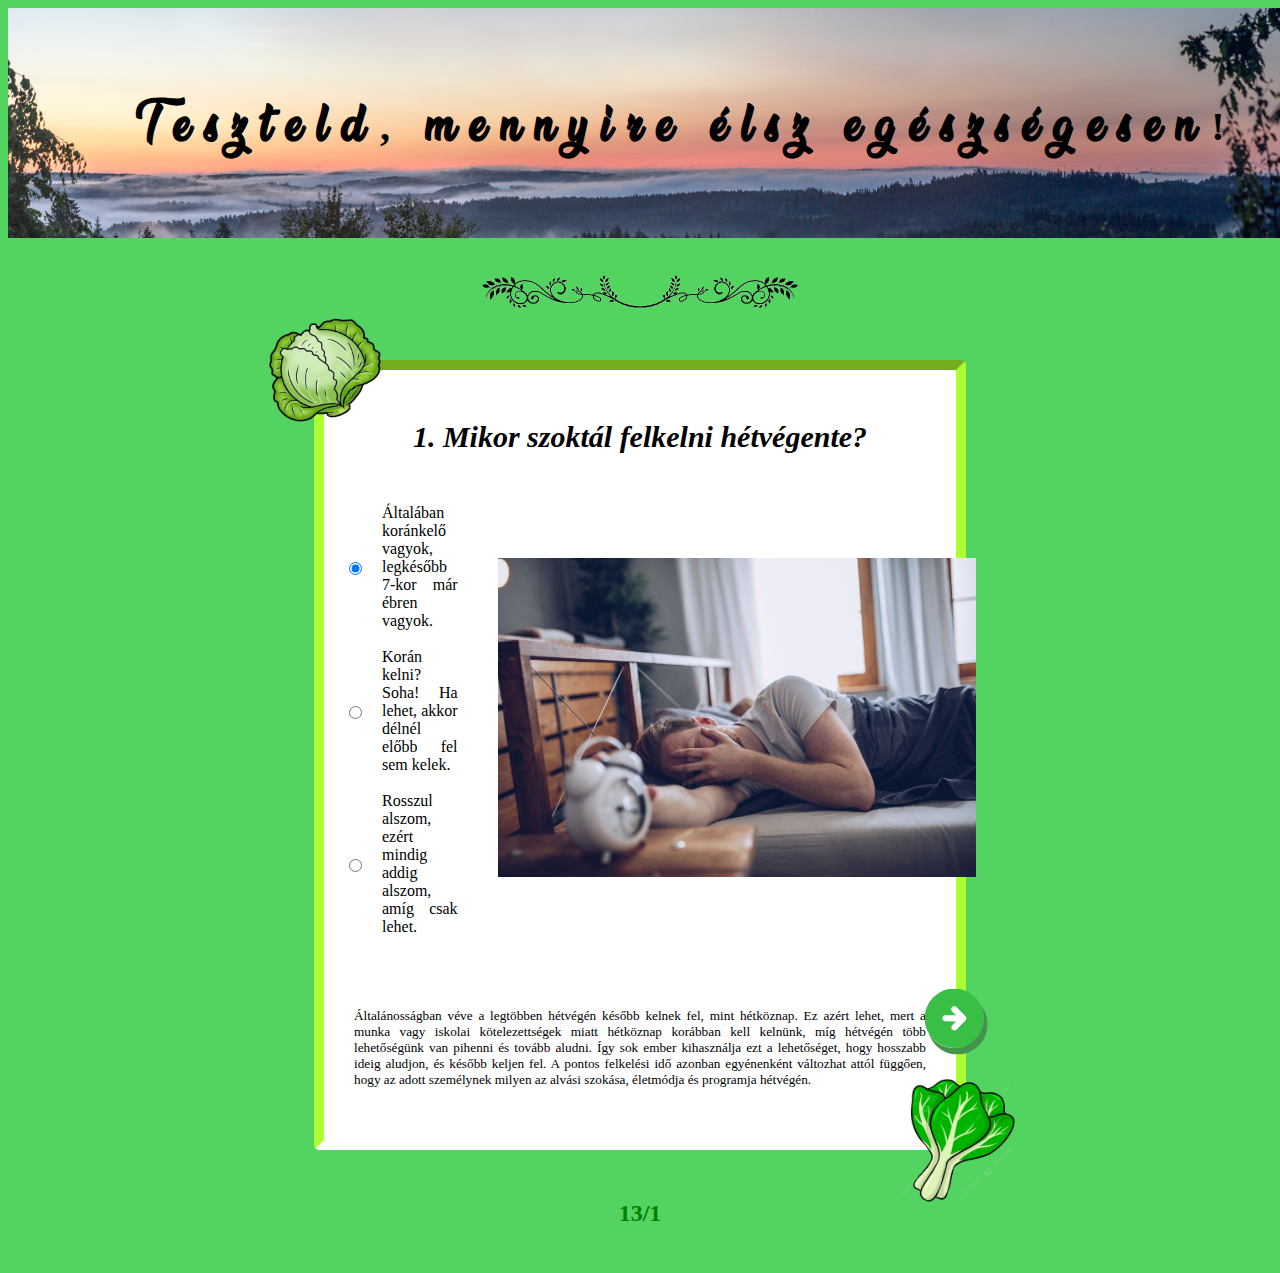
<file: quiz.html>
<!DOCTYPE html>
<html lang="en">

<head>
    <meta charset="UTF-8" />
    <meta name="viewport" content="width=device-width, initial-scale=1.0" />
    <title>Teszteld, mennyire élsz egészségesen!</title>
    <link href="https://cdn.jsdelivr.net/npm/bootstrap@5.3.2/dist/css/bootstrap.min.css" rel="stylesheet"
        integrity="sha384-T3c6CoIi6uLrA9TneNEoa7RxnatzjcDSCmG1MXxSR1GAsXEV/Dwwykc2MPK8M2HN" crossorigin="anonymous" />
    <script src="https://cdn.jsdelivr.net/npm/bootstrap@5.3.2/dist/js/bootstrap.bundle.min.js"
        integrity="sha384-C6RzsynM9kWDrMNeT87bh95OGNyZPhcTNXj1NW7RuBCsyN/o0jlpcV8Qyq46cDfL"
        crossorigin="anonymous"></script>
    <link rel="stylesheet" href="quiz.css" />
    <script defer src="quiz.js"></script>
</head>

<body>
    <header class="quizHeader">
        <h1 class="quizTitle">Teszteld, mennyire élsz egészségesen!</h1>
    </header>
    <div class="conatiner mainContainer">
        <div class="row">
            <div class="col-md-12 col-sm-12">
                <div class="imageborder">
                    <img class="vineimage" src="images/border.png" alt="border" />
                </div>
            </div>
        </div>
        <div id="quizdiv" class="quizdiv">
            <div id="quizGame">
                <div class="cabages">
                    <img class="cabage1" src="images/cabbage1.png" alt="káposzta">
                </div>
                <div class="row">
                    <div id="quizForm" class="quizForm col-md-12 col-sm-12">
                        <h3 id="kerdestext">Ide jön a kérdés</h3>
                    </div>
                </div>
                <div id="quizForm" class="quizForm row">
                    <div class="col-lg-6 col-md-12 col-sm-12">
                        <div class="answerButtons">
                            <div class="inlined">
                                <input class="radiobutton" checked type="radio" id="valasz1" name="valasz" />
                                <label id="lehetoseg1" for="valasz1">valasz1</label>
                            </div>
                            <br>
                            <div class="inlined">
                                <input class="radiobutton" type="radio" id="valasz2" name="valasz" />
                                <label id="lehetoseg2" for="valasz2">valasz2</label>
                            </div>
                            <br>
                            <div class="inlined">
                                <input class="radiobutton" type="radio" id="valasz3" name="valasz" />
                                <label id="lehetoseg3" for="valasz3">valasz3</label>
                            </div>
                        </div>
                    </div>
                    <div class="colimage col-lg-6 col-md-12 col-sm-12">
                        <div class="kepr">
                            <img id="kerdeskep" src="images/k1.png" alt="k1" />
                        </div>
                    </div>
                </div>
                <div class="row">
                    <div id="quizForm" class="quizForm col-md-11 col-sm-11">
                        <h5 id="tipp">Ide jön a tipp</h5>
                    </div>
                </div>
                <div id="quizform" class="NextButton">
                    <button id="nextbutton" type="button"><img class="buttonimage"
                            src="images/next-button-green-icon.svg" alt=""></button>
                </div>
                <div class="cabages">
                    <img class="cabbage2" src="images/cabbage.png" alt="káposzta">
                </div>
            </div>
            <div id="quizprogessbar">
                <div class="quizprogressbar">
                    <div id="quizprogressvalues" class="progress" role="progressbar"
                        aria-label="Animated striped example" aria-valuenow="100" aria-valuemin="0" aria-valuemax="100">
                        <div id="quizprogressbar"
                            class="progress-bar bg-success progress-bar-striped progress-bar-animated"
                            style="width: 0%"></div>
                    </div>
                </div>
            </div>
        </div>
        <div class="row">
            <div class="col-12">
                <h2 id="ponttext" class="ponttext"></h2>
            </div>
        </div>
        <br>
    </div>
</body>

</html>
</file>
<file: quiz.css>
body {
  background-color: rgb(83, 211, 96);
}

.quizTitle {
  font-family: NatureBeauty;
  letter-spacing: 0.5cap;
  font-size: 10px;
  color: white !important;
}

.quizHeader {
  text-align: center;
  padding-top: 20px;
  padding: 20px;
  background-image: url(images/quizheader.jpg);
  background-repeat: no-repeat;
  background-attachment: fixed;
  background-size: contain;
  width: 100%;
  background-position: top center;
  display: flex;
  align-items: center;
  justify-content: center;
}

.text-center {
  text-align: center;
}

@font-face {
  font-family: NatureBeauty;
  src: url(fonts/NatureBeautyPersonalUse-9Y2DK.ttf);
}

@font-face {
  font-family: Ananda;
  src: url(fonts/frescito-font/FrescitoBoldPersonalUseRegular-9YlWy.otf)
}


@media only screen and (min-width: 440px) {
  .quizTitle {
    font-family: NatureBeauty;
    letter-spacing: 0.5cap;
    font-size: 20px;
    color: black !important;
  }
}

@media only screen and (min-width: 578px) {
  .quizTitle {
    font-family: NatureBeauty;
    letter-spacing: 0.5cap;
    font-size: 30px;
    color: black !important;
  }
}

@media only screen and (min-width: 1054px) {
  .quizTitle {
    font-family: NatureBeauty;
    letter-spacing: 0.5cap;
    font-size: 40px;
    color: black !important;
  }

  .quizHeader {
    text-align: center;
    padding-top: 20px;
    padding: 50px;
    background-image: url(images/quizheader.jpg);
    background-repeat: no-repeat;
    background-attachment: fixed;
    background-size: contain;
    width: 100%;
    background-position: top center;
    display: flex;
    align-items: center;
    justify-content: center;
  }
}

.mainContainer {
  background-repeat: no-repeat;
  background-size: cover;
  display: flex;
  flex-direction: column;
  justify-content: center;
  align-items: center;
}

.imageborder {
  background-position: center;
  background-repeat: no-repeat;
  text-align: center;
}

.vineimage {
  width: 50%;
  padding-top: 20px;
  padding-bottom: 30px;
}

.quizdiv {
  background: none;
  border-style: inset inset solid solid;
  width: 50%;
  border-color: greenyellow greenyellow transparent greenyellow;
  border-radius: 5px;
  border-width: 10px;
  background-color: white;
  position: relative;
}

.quizForm {
  display: flex;
  justify-content: center;
  align-items: center;
  text-align: justify;
}

.answerButtons {
  margin: 20px;
}

.quizprogressbar {
  width: calc(100% + 20px);
  position: absolute;
  bottom: -10px;
  left: -10px;
  z-index: 1;
}


#kerdeskep {
  width: 100%;
  height: 100%;
  padding: 20px;
}

.colimage {
  display: flex;
  justify-content: center;
  align-items: center;
}

#kerdestext {
  font-weight: bold;
  padding-left: 5%;
  padding-right: 5%;
  padding-top: 20px;
  font-size: 30px;
  font-style: italic;
  text-align: center;
}

.cabage1 {
  position: absolute;
  top: 0;
  left: 0;
  width: 25%;
  height: auto;
  transform: translate(-50%, -50%);
}

.cabbage2 {
  position: absolute;
  bottom: 0;
  right: 0;
  width: 20%;
  height: auto;
  transform: translate(50%, 50%);
  z-index: 2;
}

@media only screen and (max-width: 768px) {
  .cabage1 {
    position: absolute;
    top: 0;
    left: 0;
    width: 25%;
    height: auto;
    transform: translate(-50%, -50%);
    display: none;
  }

  .cabbage2 {
    position: absolute;
    bottom: 0;
    right: 0;
    width: 20%;
    height: auto;
    transform: translate(50%, 50%);
    display: none;
  }
}


@media only screen and (max-width: 425px) {
  .quizdiv {
    background: none;
    border-style: inset inset solid solid;
    width: 80%;
    border-color: greenyellow greenyellow transparent greenyellow;
    border-radius: 5px;
    border-width: 10px;
    background-color: white;
    position: relative;
  }
}

.cabages {
  position: relative;
}

.NextButton {
  position: relative;
}


#tipp {
  padding: 30px;
}


.radiobutton {
  margin-right: 20px;
}

.inlined {
  display: flex;
  flex-direction: row;
}

.buttonimage {
  width: 100%;
  height: auto;
}

.buttonimage:hover {
  animation: buttonShrink 0.3s ease-in-out forwards;
}

@keyframes buttonShrink {
  from {
    transform: scale(1);
  }

  to {
    transform: scale(0.9);
  }
}

#nextbutton {
  position: absolute;
  bottom: 0%;
  right: 0%;
  width: 10%;
  transform: translate(50%, -120%);
  border: none;
  background: none;
  cursor: pointer;
  margin: 0;
  padding: 0;
}

#tipp {
  font-weight: 300;
}

.progress {
  border-radius: 0px;
}

.ponttext {
  text-align: center;
  padding-top: 30px;
  font-family: Cambria, Cochin, Georgia, Times, 'Times New Roman', serif;
  font-weight: bold;
  color: green;
}

@media only screen and (max-width: 1024px) {
  #nextbutton {
    position: absolute;
    bottom: 0%;
    right: 0%;
    width: 20%;
    transform: translate(50%, -120%);
    border: none;
    background: none;
    cursor: pointer;
    margin: 0;
    padding: 0;
  }
}

@media only screen and (min-width: 1920px) {
  .cabage1 {
    position: absolute;
    top: 0;
    left: 0;
    width: 25%;
    height: auto;
    transform: translate(-50%, -50%);
    display: none;
  }

  .cabbage2 {
    position: absolute;
    bottom: 0;
    right: 0;
    width: 20%;
    height: auto;
    transform: translate(50%, 50%);
    display: none;
  }

  #nextbutton {
    position: absolute;
    bottom: 0%;
    right: 0%;
    width: 10%;
    transform: translate(50%, -50%);
    border: none;
    background: none;
    cursor: pointer;
    margin: 0;
    padding: 0;
  }
}

@media only screen and (min-width: 2350px) {
  #nextbutton {
    position: absolute;
    bottom: 0%;
    right: 0%;
    width: 10%;
    transform: translate(50%, -20%);
    border: none;
    background: none;
    cursor: pointer;
    margin: 0;
    padding: 0;
  }
}

.resultcss
{
  font-weight: bold;
  padding: 30px;
  text-align: justify;
}

.backButton
{
  float: right;
  margin-bottom: 30px;
  margin-right: 30px;
  background-color: greenyellow;
  color: black;
  border: solid green;
  padding: 10px;
  font-family: 'Gill Sans', 'Gill Sans MT', Calibri, 'Trebuchet MS', sans-serif;
  border-radius: 0px 10px 0px 10px;
}
</file>
